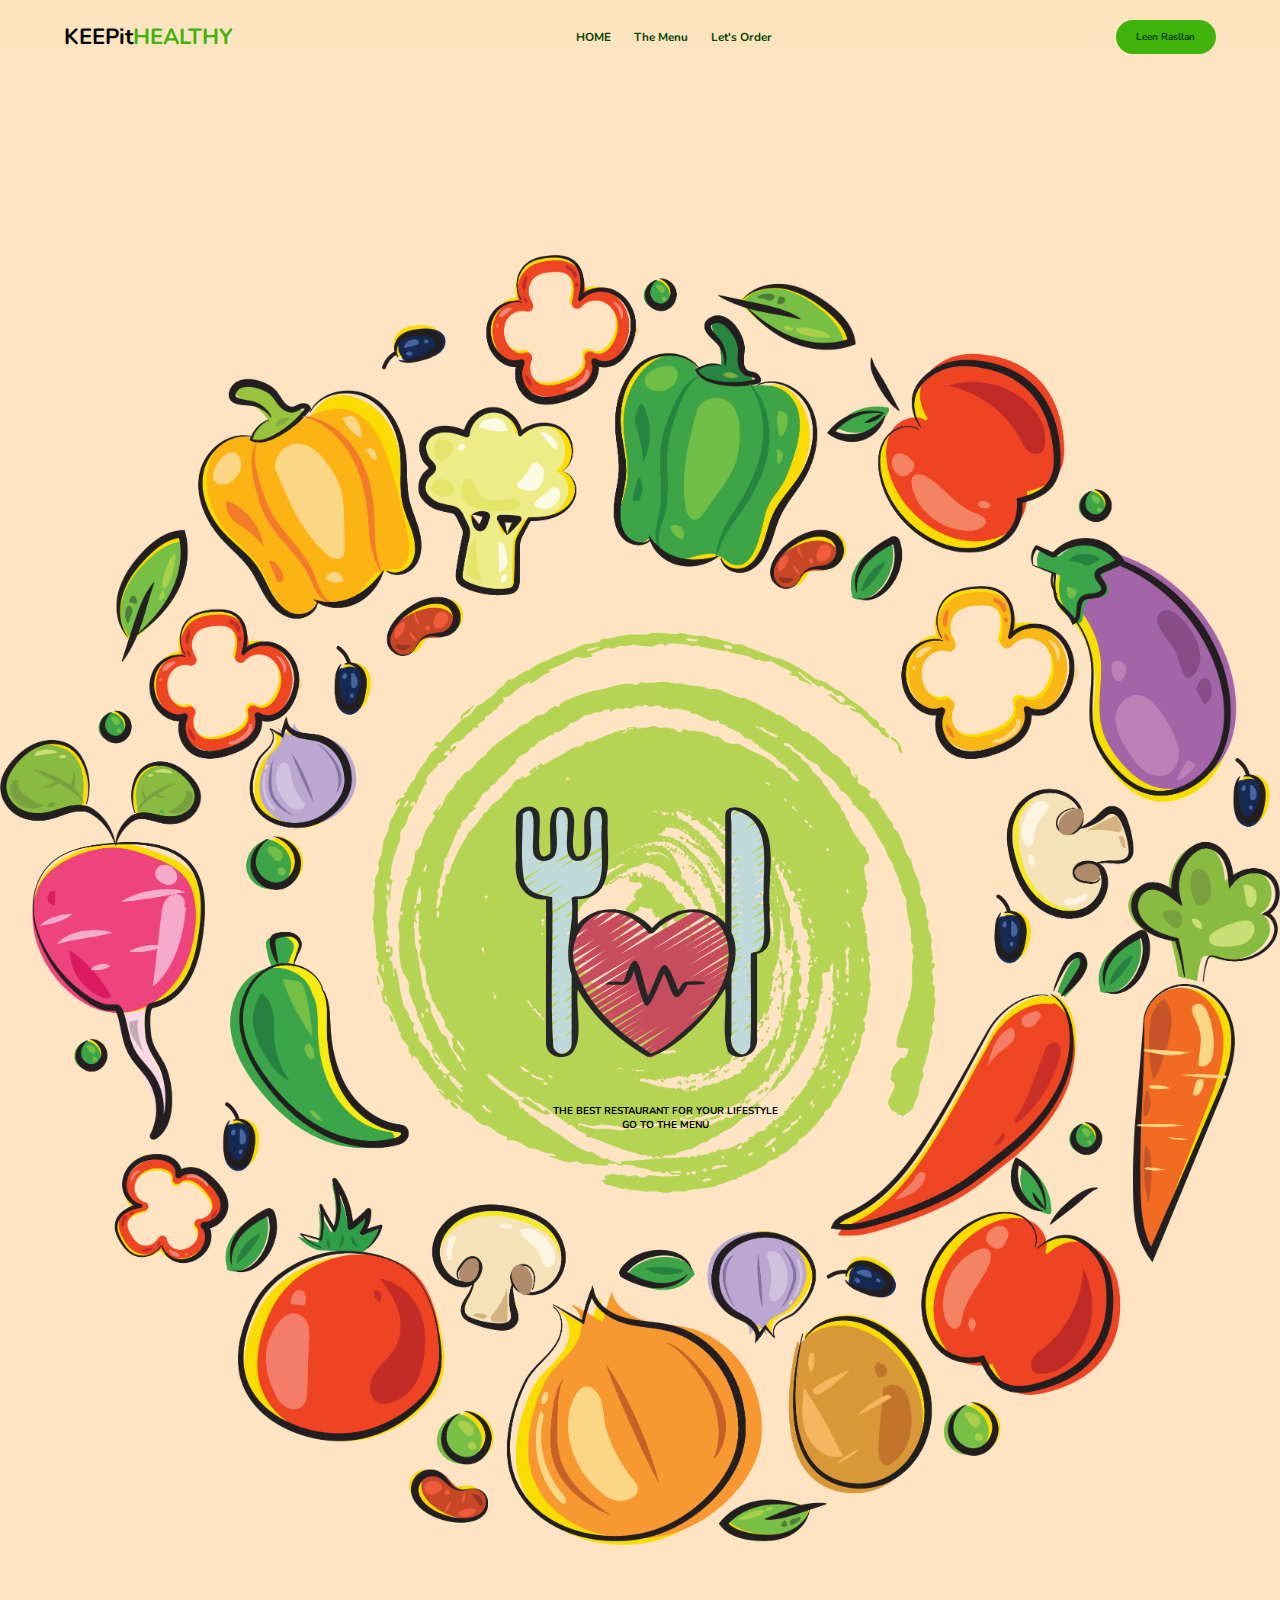
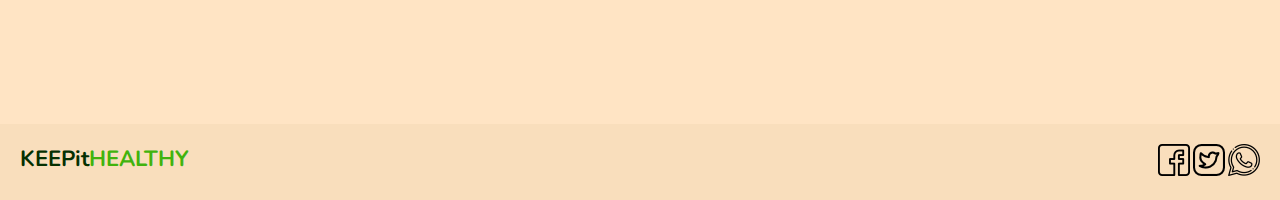
<file: index.html>
<!DOCTYPE html>
<html lang="en">

<head>
    <meta charset="UTF-8">
    <meta http-equiv="X-UA-Compatible" content="IE=edge">
    <meta name="viewport" content="width=device-width, initial-scale=1.0">
    <title>HOME</title>
    <link rel="stylesheet" href="css/style1.css">
    <style>
        body{
        background-image: url('vegen.png') ;
        background-position: center;
        background-repeat:no-repeat ;
        background-size: 100%;
        background-color: bisque;
       
    }
    </style>
</head>

<body >

    <nav>
        <h2>KEEPit<span>HEALTHY</span></h2>
        <ul class="navigation">
           <h3> <li><a href="index.html">HOME</a></li>
            <li><a href="menu.html">The Menu</a></li>
            <li><a href="about.html">Let's Order</a></li></h3>
        </ul>
        <a href="#" class="me">Leen Rasllan</a>
    </nav>



    <div class="first-section" style="height: 700px ; ">
       
    </div>


    <center>
        <div class="part-two"
            style=" border-radius: 100%; height: 350px; width: 350px;  display: flex;">
            <center><a href="menu.html" > <img src="healthy-heart (1).png" alt="The menu"
                        style="display: flex; align-items: center; margin-top: 50px;margin-left: 50px;"> </a></center>
                        
        </div>
        <b style="text-align: center; text-decoration: none; color: black; margin-left: 50px; text-decoration-line: none; display: block;" > THE BEST RESTAURANT FOR YOUR LIFESTYLE <br> GO TO THE MENU</b>
    </center>

    <div class="second-section" style="height: 300px ;">





    </div>

<footer class="footer" id="footer">
        <left ><h2>KEEPit<span>HEALTHY</span> </h2> </left>
        <div class="social">
            <a href="#"><img src="facebook.png"></a>
            <a href="#"><img src="twitter.png"></a>
            <a href="#"><img src="whatsapp.png"></a>
        </div>
    </footer>

</body>

</html>
</file>
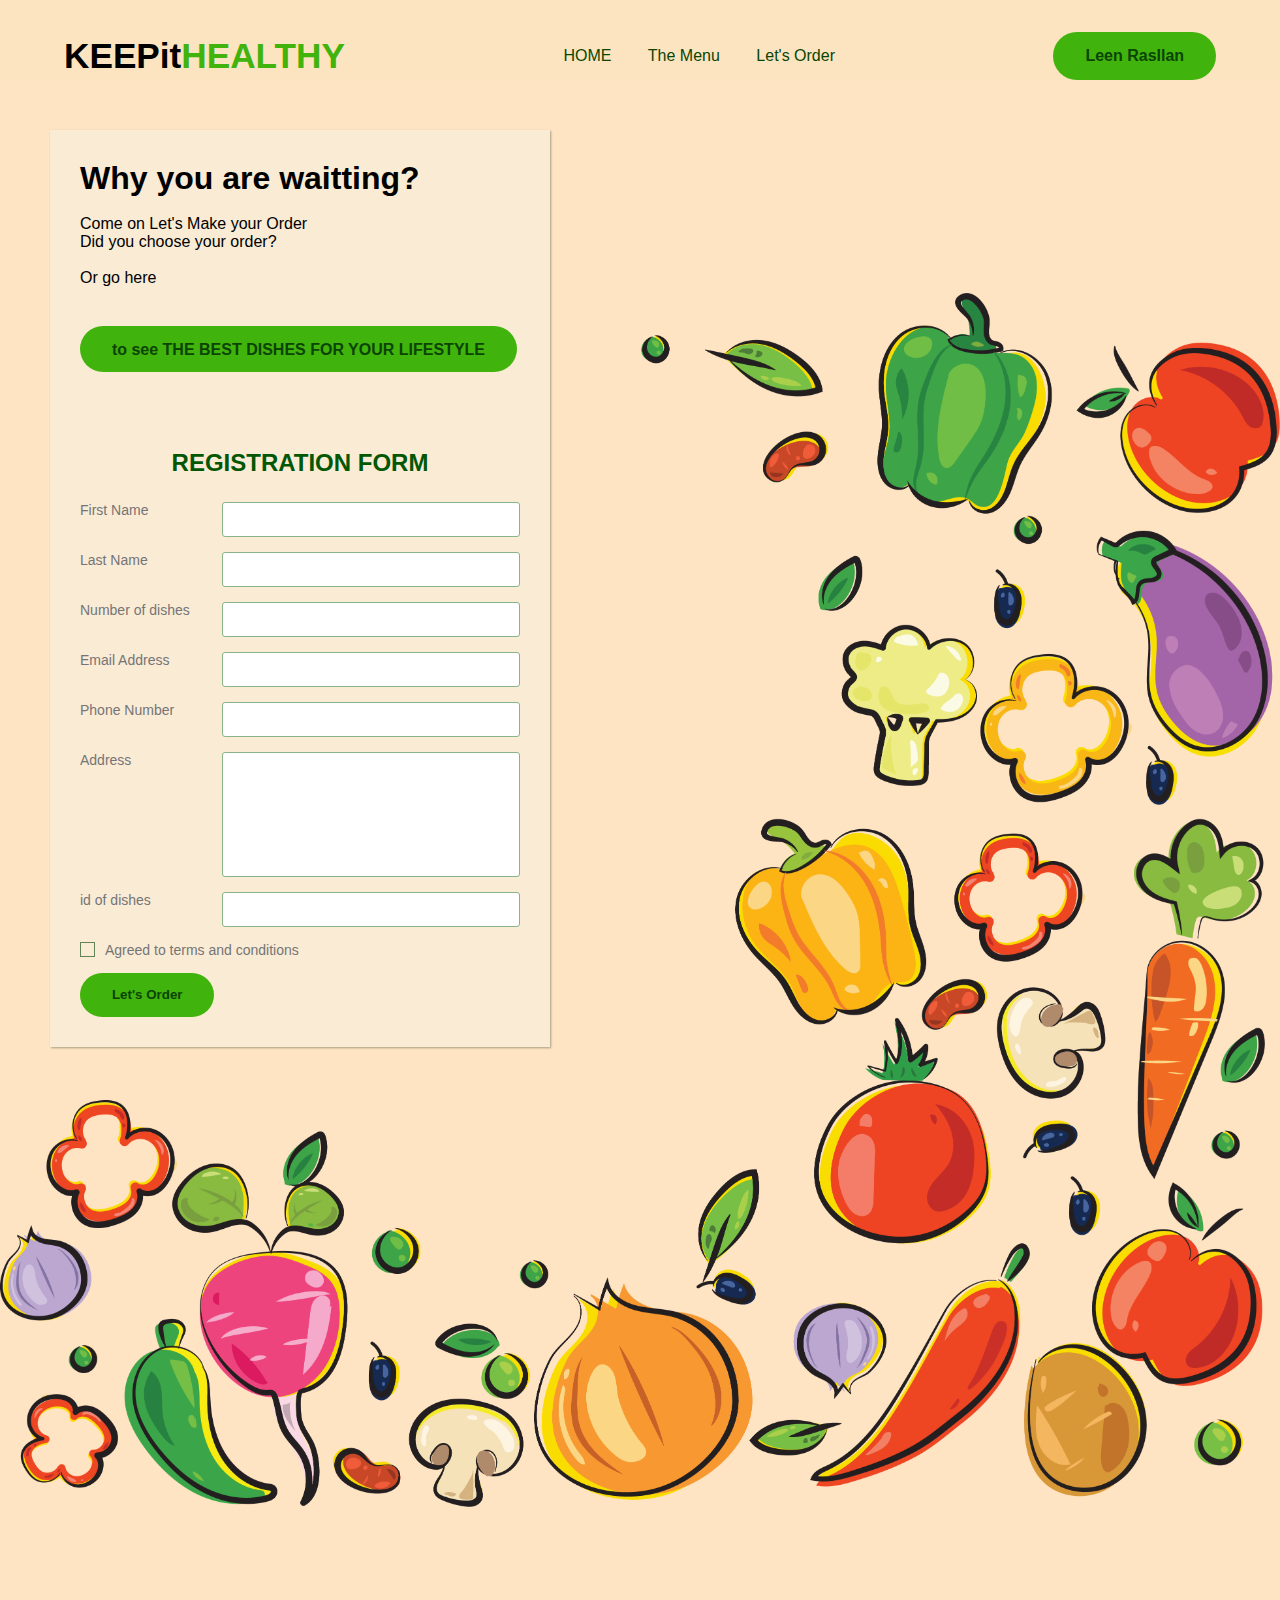
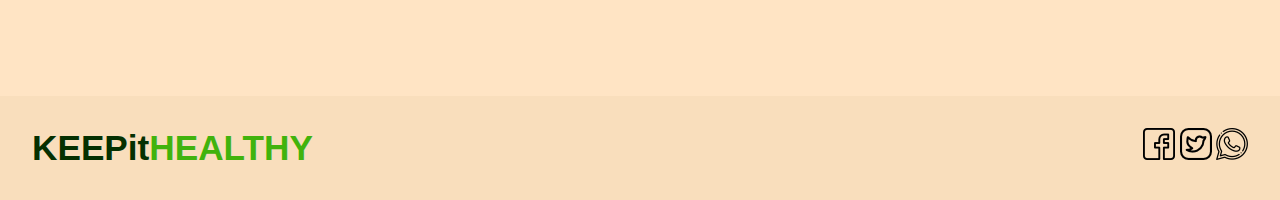
<file: about.html>
<!DOCTYPE html>
<html lang="en">

<head>
    <meta charset="UTF-8">
    <meta http-equiv="X-UA-Compatible" content="IE=edge">
    <meta name="viewport" content="width=device-width, initial-scale=1.0">
    <link rel="stylesheet" href="css/style.css">
    <title>Let's Order</title>
</head>

<body>
    <nav>
        <h2>KEEPit<span>HEALTHY</span></h2>
        <ul class="navigation">
            <li><a href="index.html">HOME</a></li>
            <li><a href="menu.html">The Menu</a></li>
            <li><a href="about.html">Let's Order</a></li>
        </ul>
        <a href="#" class="me">Leen Rasllan</a>
    </nav>


   


    <div class="box">


        <h1> Why you are waitting?</h1>
        <br>
        <div class="letsgo"> Come on Let's Make your Order
            <br>Did you choose your order?
            <br><br>Or go here<br><br><br><br>
            
            <a href="menu.html" class="me"> to see THE BEST DISHES FOR YOUR LIFESTYLE</a>
    
        </div>

        <br><br><br><br><br>

        <div class="title">
          Registration Form
        </div>
        <div class="form">
           <div class="inputfield">
              <label>First Name</label>
              <input type="text" class="input">
           </div>  
            <div class="inputfield">
              <label>Last Name</label>
              <input type="text" class="input">
           </div>  
            
            <div class="inputfield">
              <label>Number of dishes</label>
              <input type="number" class="input">
              
           </div> 
            <div class="inputfield">
              <label>Email Address</label>
              <input type="text" class="input">
           </div> 
          <div class="inputfield">
              <label>Phone Number</label>
              <input type="text" class="input">
           </div> 
          <div class="inputfield">
              <label>Address</label>
              <textarea class="textarea"></textarea>
           </div> 
          <div class="inputfield">
              <label>id of dishes</label>
              <input type="text" class="input">
           </div> 
          <div class="inputfield terms">
              <label class="check">
                <input type="checkbox">
                <span class="checkmark"></span>
              </label>
              <p>Agreed to terms and conditions</p>
           </div> 
          <div class="inputfield">
            <input type="submit" value="Let's Order" class="me">
          </div>
        </div>
    </div>	


    <footer class="footer" id="footer">
        <left>
            <h2>KEEPit<span>HEALTHY</span> </h2>
        </left>
        <div class="social">
            <a href="#"><img src="facebook.png"></a>
            <a href="#"><img src="twitter.png"></a>
            <a href="#"><img src="whatsapp.png"></a>
        </div>
    </footer>


</body>

</html>
</file>
<file: css/style1.css>
@import url('https://fonts.googleapis.com/css2?family=Nunito:wght@200;300;400;500;600&display=swap');

*{
   font-family: 'Nunito', sans-serif;
   margin:0;
    padding:0;
   box-sizing: border-box;
   outline: none; 
   border:none;
   text-decoration: none;
   transition: all .2s linear;
   text-transform: capitalize;
}
:root{
   --primarycolor:#219112;
   --secondarycolor:rgb(65, 179, 13);
   --lightcolor:#0b4403;
   --bgcolor-1: rgba(247, 227, 186, 0.5);
   --bgcolor-2: rgb(44, 43, 43);
   --padding:5%;

}


html{
   font-size: 62.5%;
   overflow-x: hidden;
}

 body{
      color: black;
      height: 1800px;
  background-size: 100%;
  background-color: bisque;
  display: flex;
  flex-direction: column;
  
  
  }
span{
   color: var(--secondarycolor);

}
h2{
   font-size: 2.2rem;
  
}
section{
   padding-top: 2rem;
   padding-left: var(--padding);
   padding-right: var(--padding);
   
}
nav{
   padding-top: 2rem;
   padding-left: var(--padding);
   padding-right: var(--padding);
   display: flex;
   justify-content: space-between;
   align-items: center;
  background-color: var(--bgcolor-1);

}
nav ul li {
   list-style-type: none;
   display: inline-block;
   margin:0.5rem 1rem;

}
nav ul li a{
   color: var(--lightcolor);
   text-decoration: none;
   text-transform: capitalize;
   transition: 0.5s;
}
nav ul li a:hover{
   color: var(--primarycolor);
}
.home nav  span{
   color:rgb(248, 250, 251);
   text-transform: uppercase;

}
.home nav {
   text-transform: uppercase;
   color: rgb(5, 94, 5); 
}
.me{
   background-color: var(--secondarycolor);
   color: var(--lightcolor);
   text-decoration: none;
   font-weight: bolder;
   border: 2px solid transparent ;
   padding: 0.8rem 1.87rem;
   border-radius: 30rem;
   transition: 1s;
}
.me:hover{
   background-color: transparent;
   border: 2px solid var(--primarycolor);



}


.footer {
   background-color: rgba(243, 214, 179, 0.466);
   color: rgb(5, 48, 1);
   padding: 2rem;
   display: flex;
   justify-content: space-between;
   margin-top: auto;
}
.container{
   max-width: 1200px;
   margin:0 auto;
   padding:3rem 2rem;
}

.container .title{
   font-size:3.5rem;
   color:#1c4e16;
   margin-bottom: 3rem;
   text-transform: uppercase;
   text-align: center;
}

.container .products-container{
   display: grid;
   grid-template-columns: repeat(auto-fit, minmax(30rem, 1fr));
   gap:2rem;
}

.container .products-container .product{
   text-align: center;
   padding:3rem 2rem;
   background: #fff;
   box-shadow: 0 .5rem 1rem rgba(0,0,0,.1);
   outline: .1rem solid #ccc;
   outline-offset: -1.5rem;
   cursor: pointer;
}

.container .products-container .product:hover{
   outline: .2rem solid #222;
   outline-offset: 0;
}

.container .products-container .product img{
   height: 25rem;
}

.container .products-container .product:hover img{
   transform: scale(.9);
}

.container .products-container .product h3{
   padding:.5rem 0;
   font-size: 2rem;
   color:#444;
}

.container .products-container .product:hover h3{
   color:#27ae60;
}

.container .products-container .product .price{
   font-size: 2rem;
   color:#444;
}

.products-preview{
   position: fixed;
   top:0; left:0;
   min-height: 100vh;
   width: 100%;
   background: rgba(0,0,0,.8);
   display: none;
   align-items: center;
   justify-content: center;
}

.products-preview .preview{
   display: none;
   padding:2rem;
   text-align: center;
   background: #fff;
   position: relative;
   margin:2rem;
   width: 40rem;
}

.products-preview .preview.active{
   display: inline-block;
}

.products-preview .preview img{
   height: 30rem;
}

.products-preview .preview .fa-times{
   position: absolute;
   top:1rem; right:1.5rem;
   cursor: pointer;
   color:#444;
   font-size: 4rem;
}

.products-preview .preview .fa-times:hover{
   transform: rotate(90deg);
}

.products-preview .preview h3{
   color:#444;
   padding:.5rem 0;
   font-size: 2.5rem;
}

.products-preview .preview .stars{
   padding:1rem 0;
   font-size: 1.7rem;
}

.products-preview .preview .stars i{
   color:#27ae60;
}

.products-preview .preview .stars span{
   color:#999;
}

.products-preview .preview p{
   line-height: 1.5;
   padding:1rem 0;
   font-size: 1.6rem;
   color:#777;
}

.products-preview .preview .price{
   padding:1rem 0;
   font-size: 2.5rem;
   color:#27ae60;
}

.products-preview .preview .buttons{
   display: flex;
   gap:1.5rem;
   flex-wrap: wrap;
   margin-top: 1rem;
}

.products-preview .preview .buttons a{
   flex:1 1 16rem;
   padding:1rem;
   font-size: 1.8rem;
   color:#444;
   border:.1rem solid #444;
}

.products-preview .preview .buttons a.cart{
   background: #444;
   color:#fff;
}

.products-preview .preview .buttons a.cart:hover{
   background: #111;
}

.products-preview .preview .buttons a.buy:hover{
   background: #444;
   color:#fff;
}


@media (max-width:991px){

   html{
      font-size: 55%;
   }

}

@media (max-width:768px){

   .products-preview .preview img{
      height: 25rem;
   }

}

@media (max-width:450px){

   html{
      font-size: 50%;
   }

}
</file>
<file: css/style.css>
:root{
    --primarycolor:#219112;
    --secondarycolor:rgb(65, 179, 13);
    --lightcolor:#0b4403;
    --bgcolor-1: rgba(247, 227, 186, 0.5);
    --bgcolor-2: rgb(44, 43, 43);
    --padding:5%;

}
*{
    
    margin: 0;
    padding: 0;
    box-sizing: border-box;
}
html{
    font-family:'Franklin Gothic Medium', 'Arial Narrow', Arial, sans-serif;
    font-size: 16px;
   
}
body{
    color: black;
    height: 1800px;
background-image: url('../next.png') ;
background-position: center;
background-repeat:no-repeat ;
background-size: 100%;
background-color: bisque;
display: flex;
flex-direction: column;


}

span{
    color: var(--secondarycolor);

}
h2{
    font-size: 2.2rem;
   
}
section{
    padding-top: 2rem;
    padding-left: var(--padding);
    padding-right: var(--padding);
    
}
nav{
    padding-top: 2rem;
    padding-left: var(--padding);
    padding-right: var(--padding);
    display: flex;
    justify-content: space-between;
    align-items: center;
   background-color: var(--bgcolor-1);

}
nav ul li {
    list-style-type: none;
    display: inline-block;
    margin:0.5rem 1rem;

}
nav ul li a{
    color: var(--lightcolor);
    text-decoration: none;
    text-transform: capitalize;
    transition: 0.5s;
}
nav ul li a:hover{
    color: var(--primarycolor);
}
.home nav  span{
    color:rgb(248, 250, 251);
    text-transform: uppercase;

}
.home nav {
    text-transform: uppercase;
    color: rgb(5, 94, 5); 
}
.me{
    background-color: var(--secondarycolor);
    color: var(--lightcolor);
    text-decoration: none;
    font-weight: bolder;
    border: 2px solid transparent ;
    padding: 0.8rem 1.87rem;
    border-radius: 30rem;
    transition: 1s;
}
.me:hover{
    background-color: transparent;
    border: 2px solid var(--primarycolor);


}

.box{
    max-width: 500px;
    width: 100%;
    background: #f5f3e879;
    margin: 20px auto;
    box-shadow: 1px 1px 2px rgba(72, 88, 54, 0.493);
    padding: 30px;
    margin-top: 50px;
    margin-left: 50px;
  }
  
  .box .title{
    font-size: 24px;
    font-weight: 700;
    margin-bottom: 25px;
    color: #025702;
    text-transform: uppercase;
    text-align: center;
  }
  
  .box .form{
    width: 100%;
  }
  
  .box .form .inputfield{
    margin-bottom: 15px;
    display: flex;
    align-items: left;
  }
  
  .box .form .inputfield label{
     width: 200px;
     color: #757575;
     margin-right: 10px;
    font-size: 14px;
  }
  
  .box .form .inputfield .input,
  .box .form .inputfield .textarea{
    width: 100%;
    outline: none;
    border: 1px solid #89b388;
    font-size: 15px;
    padding: 8px 10px;
    border-radius: 3px;
    transition: all 0.3s ease;
  }
  
  .box .form .inputfield .textarea{
    width: 100%;
    height: 125px;
    resize: none;
  }
  
  .wrapper .form .inputfield .custom_select{
    position: relative;
    width: 100%;
    height: 37px;
  }
  
  .box .form .inputfield .custom_select:before{
    content: "";
    position: absolute;
    top: 12px;
    right: 10px;
    border: 8px solid;
    border-color: #d5dbd9 transparent transparent transparent;
    pointer-events: none;
  }
  
  .box .form .inputfield .custom_select select{
    -webkit-appearance: none;
    -moz-appearance:   none;
    appearance:        none;
    outline: none;
    width: 100%;
    height: 100%;
    border: 0px;
    padding: 8px 10px;
    font-size: 15px;
    border: 1px solid #d5dbd9;
    border-radius: 3px;
  }
  
  
  .box .form .inputfield .input:focus,
  .box .form .inputfield .textarea:focus,
  .box .form .inputfield .custom_select select:focus{
    border: 1px solid #0a4908;
  }
  
  .box .form .inputfield p{
     font-size: 14px;
     color: #757575;
  }
  .box .form .inputfield .check{
    width: 15px;
    height: 15px;
    position: relative;
    display: block;
    cursor: pointer;
  }
  .box .form .inputfield .check input[type="checkbox"]{
    position: absolute;
    top: 0;
    left: 0;
    opacity: 0;
  }
  .box .form .inputfield .check .checkmark{
    width: 15px;
    height: 15px;
    border: 1px solid #0f440da2;
    display: block;
    position: relative;
  }
  .box .form .inputfield .check .checkmark:before{
    content: "";
    position: absolute;
    top: 1px;
    left: 2px;
    width: 5px;
    height: 2px;
    border: 2px solid;
    border-color: transparent transparent #fff #fff;
    transform: rotate(-45deg);
    display: none;
  }
  
  .box .form .inputfield .check input[type="checkbox"]:checked ~ .checkmark{
    background: #0a4d04;
  }
  .box .form .inputfield .check input[type="checkbox"]:checked ~ .checkmark:before{
    display: block;
  }
  
  
  
  
  
  .box .form .inputfield:last-child{
    margin-bottom: 0;
  }
  

.footer {
    background-color: rgba(243, 214, 179, 0.466);
    color: rgb(5, 48, 1);
    padding: 2rem;
    display: flex;
    justify-content: space-between;
    margin-top: auto;
}
</file>
